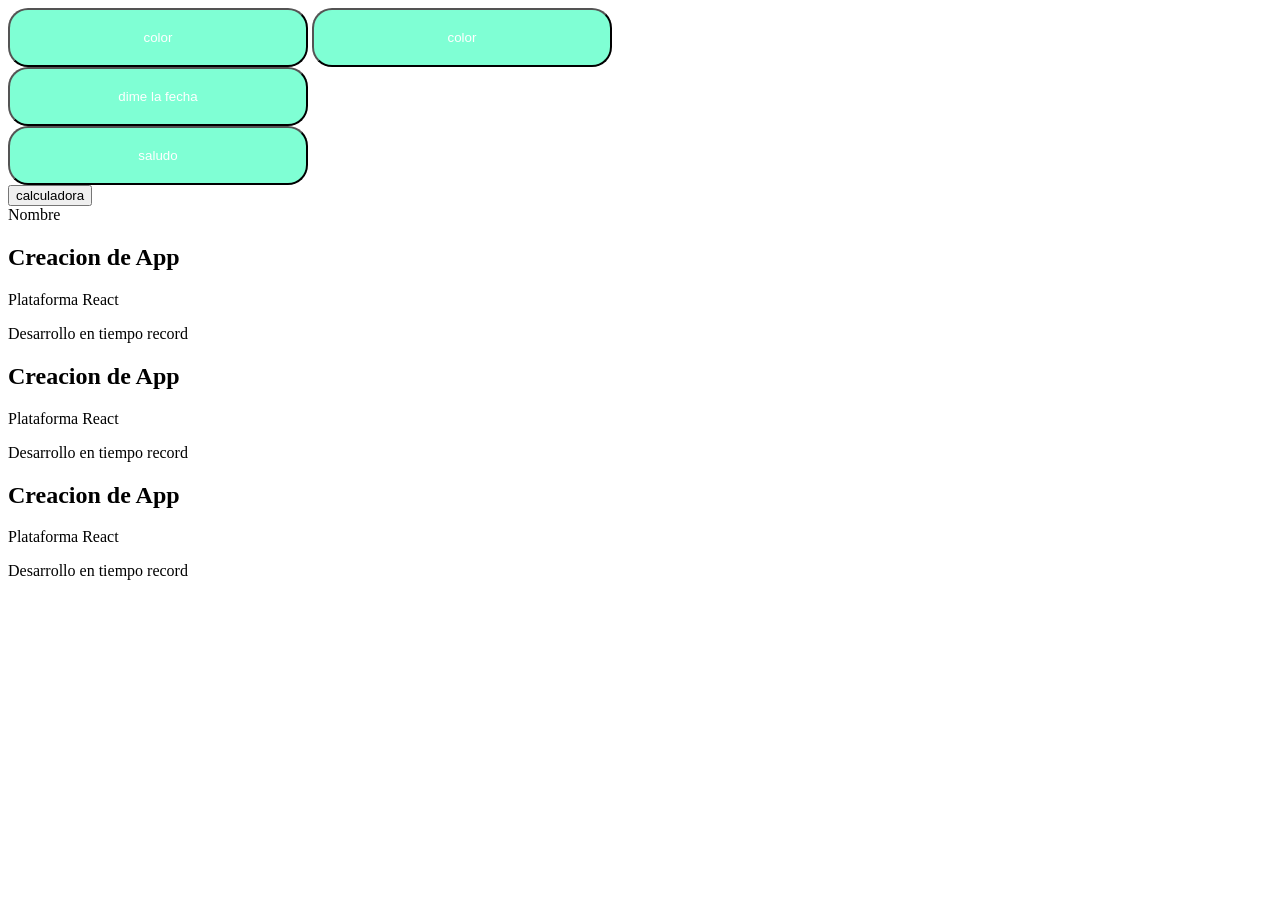
<file: index.html>
<!DOCTYPE html>
<html lang="en">
<head>
    <meta charset="UTF-8">
    <meta name="viewport" content="width=device-width, initial-scale=1.0">
    <link rel="stylesheet" href="css/style.css">
    <title>Javascrip</title>
</head>
<body>
 
   
  
 <button class="boton" onmouseover="mOver (this)"> color</button>
 <button class="boton" onclick="mOver (this)"> color</button>

 <div id="fecha"> </div> 
  <button class="boton" onclick="displayDate()"> dime la fecha</button>

  <div id="saludo"></div>
  <button class="boton" onclick="saludar()">saludo</button>

<div id="result"></div>
<button onclick="calculadora.sumar (15,25)"> calculadora</button>






 <form name="form" id="form" action="send.php" method="post">
  
    <label> Nombre</label>
 </form>
 <section class="card">
    <h2>Creacion de App</h2>
    <p class="premium"> Plataforma React</p>
    <p class="info"> Desarrollo en tiempo record</p>
   </section>
   <section class="card">
    <h2>Creacion de App</h2>
    <p class="premium"> Plataforma React</p>
    <p class="info"> Desarrollo en tiempo record</p>
   </section>
   <section class="card">
    <h2>Creacion de App</h2>
    <p class="premium"> Plataforma React</p>
    <p class="info"> Desarrollo en tiempo record</p>
    <div id="estudiantes"></div>
   </section>
   
   <!--<div id="resul"></div>
    <div id="text" ></div>-->
    <!--<script src="js/holamundo.js"></script>
     <script src="js/variables.js"></script>
     <script src="js/condicionales.js"></script>
     <script src="js/for.js"></script> 
     <script src="js/while.js"></script>
     <script src="js/alert.js"></script>
     <script src="js/do-while.js"></script>
     <script src="js/funciones.js"></script>
     <script src="js/parametros-spread.js"></script>
     <script src="js/arrays.js"></script>
     <script src="js/tipos-funciones.js"></script>
     <script src="js/13-parametro-funciones.js"></script>
     <script src="js/14-objetos.js"></script>
     <script src="js/15-carrito.js"></script>
     <script src="js/17-destructurararrays.js"></script>
     <script src="js/18-metodo-map.js"></script>  
     <script src="js/19-reproductores.js"></script>
     <script src="js/tarea1.js"></script>  
     <script src="js/tarea2.js"></script> 
     <script src="js/20-dom.js"></script>-->
      <script src="js/21-EVENTO.JS"></script>

</body>
</html>
</file>
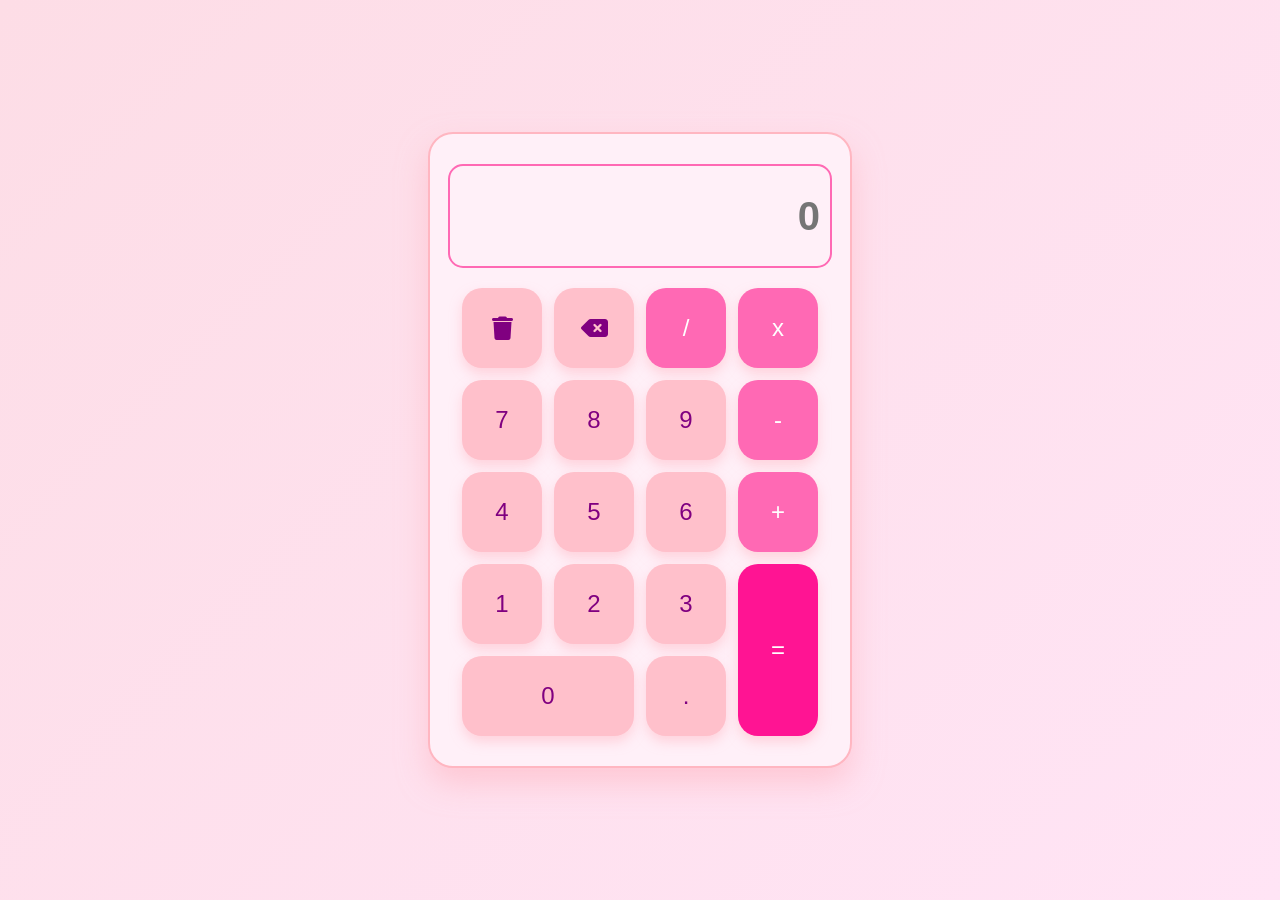
<file: calculadora.html>
<!DOCTYPE html>
<html lang="es">
<head>
<meta charset="UTF-8">
<title>Calculadora </title>
<link rel="stylesheet" href="calculadora.css">
<link rel="stylesheet" href="https://cdnjs.cloudflare.com/ajax/libs/font-awesome/6.5.0/css/all.min.css">
</head>
<body>

<div class="calculadora">
    <input type="text" id="pantalla" disabled placeholder="0">

    <div class="botones">
        <button class="btn" data-accion="limpiar"><i class="fas fa-trash"></i></button>
        <button class="btn" data-accion="borrar"><i class="fas fa-backspace"></i></button>
        <button class="btn operador" data-valor="/">/</button>
        <button class="btn operador" data-valor="*">x</button>

        <button class="btn" data-valor="7">7</button>
        <button class="btn" data-valor="8">8</button>
        <button class="btn" data-valor="9">9</button>
        <button class="btn operador" data-valor="-">-</button>

        <button class="btn" data-valor="4">4</button>
        <button class="btn" data-valor="5">5</button>
        <button class="btn" data-valor="6">6</button>
        <button class="btn operador" data-valor="+">+</button>

        <button class="btn" data-valor="1">1</button>
        <button class="btn" data-valor="2">2</button>
        <button class="btn" data-valor="3">3</button>
        <button class="btn igual" data-accion="igual">=</button>

        <button class="btn cero" data-valor="0">0</button>
        <button class="btn" data-valor=".">.</button>
    </div>
</div>

<script src="calculadora.js"></script>
</body>
</html>
</file>
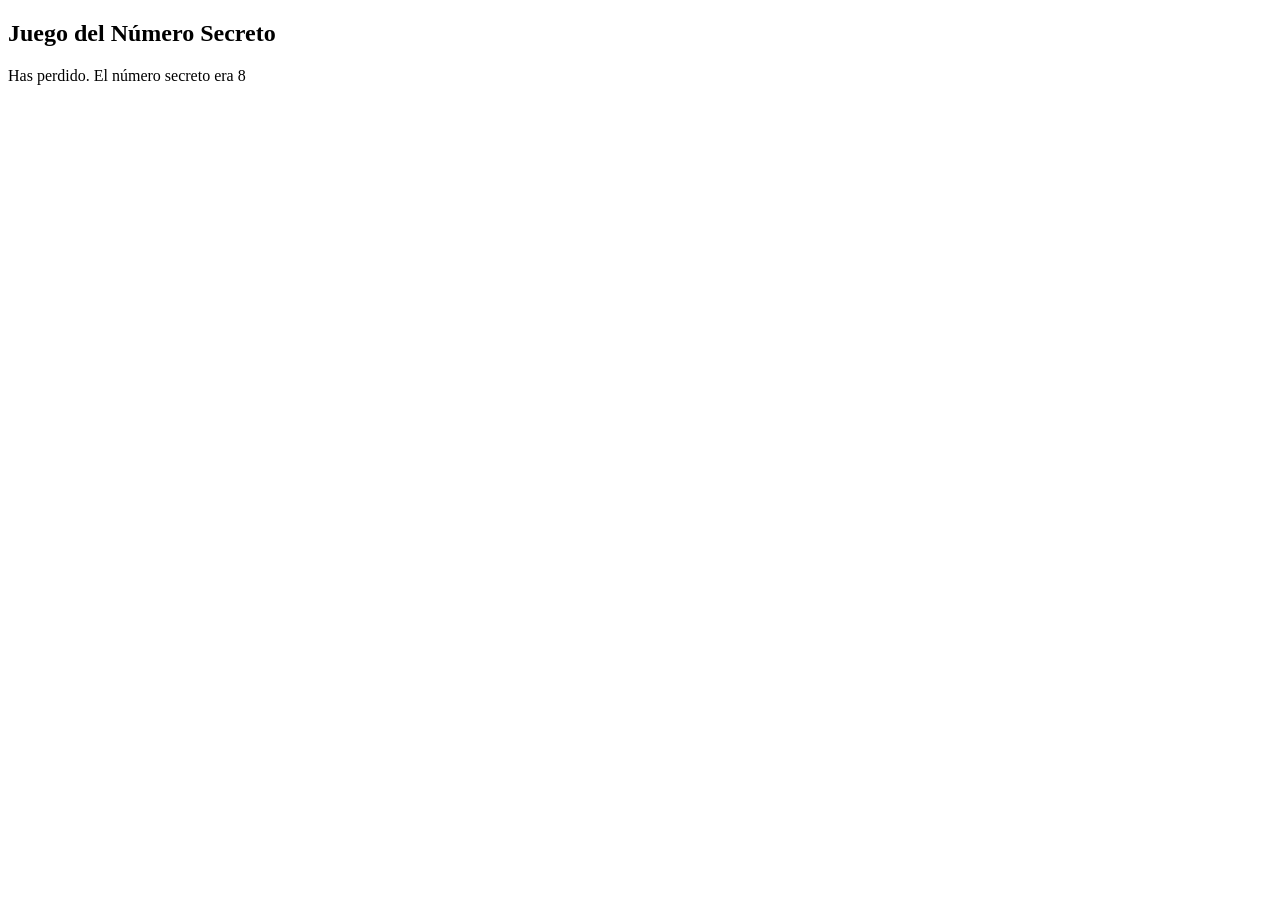
<file: codigo.html>
<!DOCTYPE html>
<html>
<head>
    <title>Número Secreto</title>
</head>
<body>

    <h2> Juego del Número Secreto</h2>
    <div id="ayuda"></div>

    <script>

        let texto = "";
        let numeroSecreto = 8; 
        let intento;
        let intentosRestantes = 3;

        while (intentosRestantes > 0) {

            intento = parseInt(prompt(" Piensa en un número... ¿Podrás adivinar cual es?."));

            if (intento == numeroSecreto) {
                console.log("¡Felicitaciones! Adivinaste el número.");
                texto += " ¡Felicitaciones! Adivinaste el número secreto.";
                document.getElementById("ayuda").innerHTML = texto;
                break;
            } else {
                intentosRestantes--;
                console.log("Incorrecto. Te quedan " + intentosRestantes + " intento(s).");

                if (intentosRestantes == 0) {
                    console.log("Perdiste. El número era " + numeroSecreto);
                    texto += " Has perdido. El número secreto era " + numeroSecreto;
                    document.getElementById("ayuda").innerHTML = texto;
                }
            }

        }

    </script>

</body>
</html>
</file>
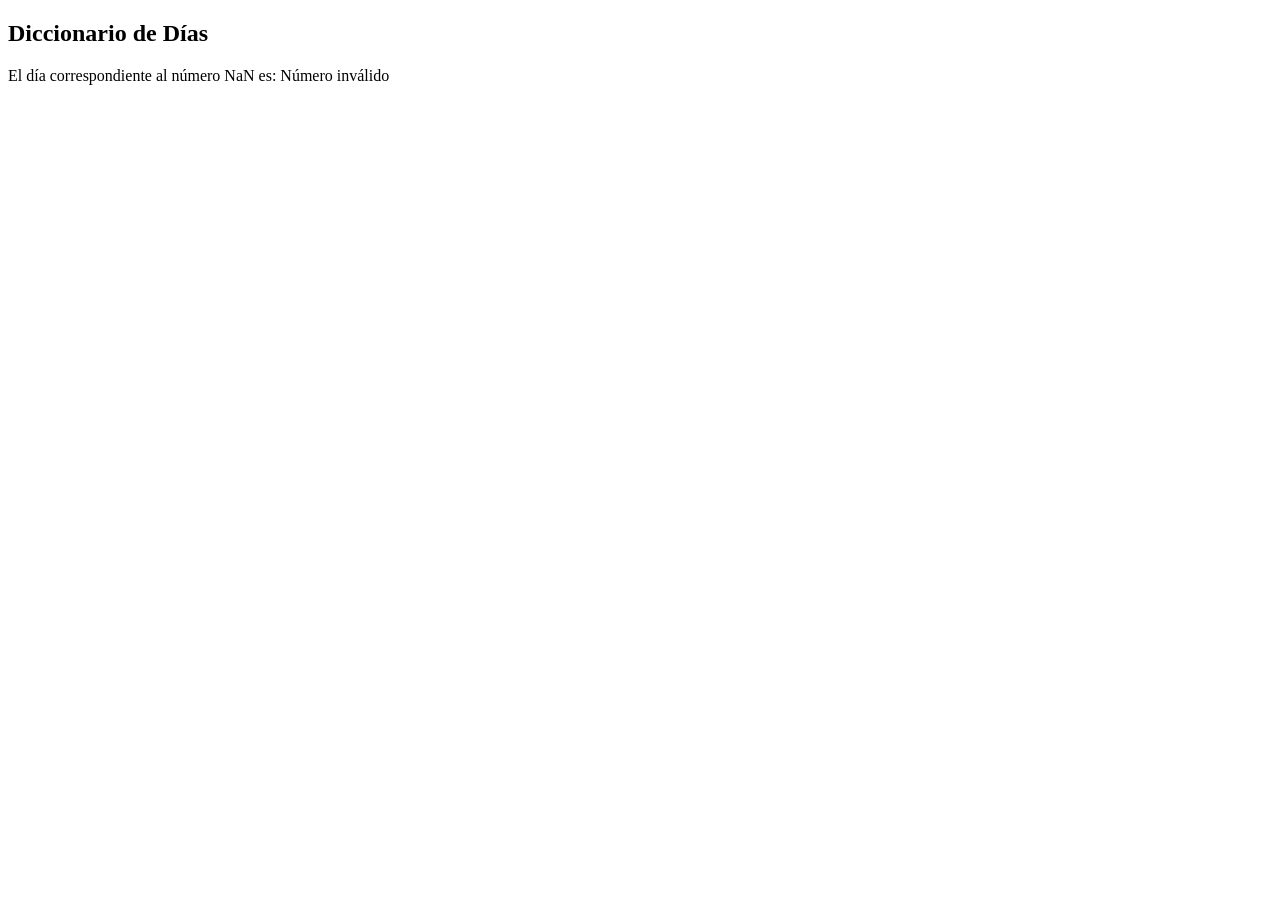
<file: diccionario.html>
<!DOCTYPE html>
<html>
<head>
    <title>Diccionario Numérico</title>
</head>
<body>

    <h2>Diccionario de Días</h2>
    <div id="Siry"></div>

    <script>
        let texto = "";
        let numero = parseInt(prompt("Ingrese un número del 1 al 7:"));
        let dia = "";

        if (isNaN(numero) || numero < 1 || numero > 7) {
            dia = "Número inválido";
        } else {

            switch (numero) {
                case 1:
                    dia = "Monday";
                    break;
                case 2:
                    dia = "Tuesday";
                    break;
                case 3:
                    dia = "Wednesday";
                    break;
                case 4:
                    dia = "Thursday";
                    break;
                case 5:
                    dia = "Friday";
                    break;
                case 6:
                    dia = "Saturday";
                    break;
                case 7:
                    dia = "Sunday";
                    break;
            }
        }

        console.log(dia);

        texto += "El día correspondiente al número " + numero + " es: " + dia;

        document.getElementById("Siry").innerHTML = texto;

    </script>

</body>
</html>
</file>
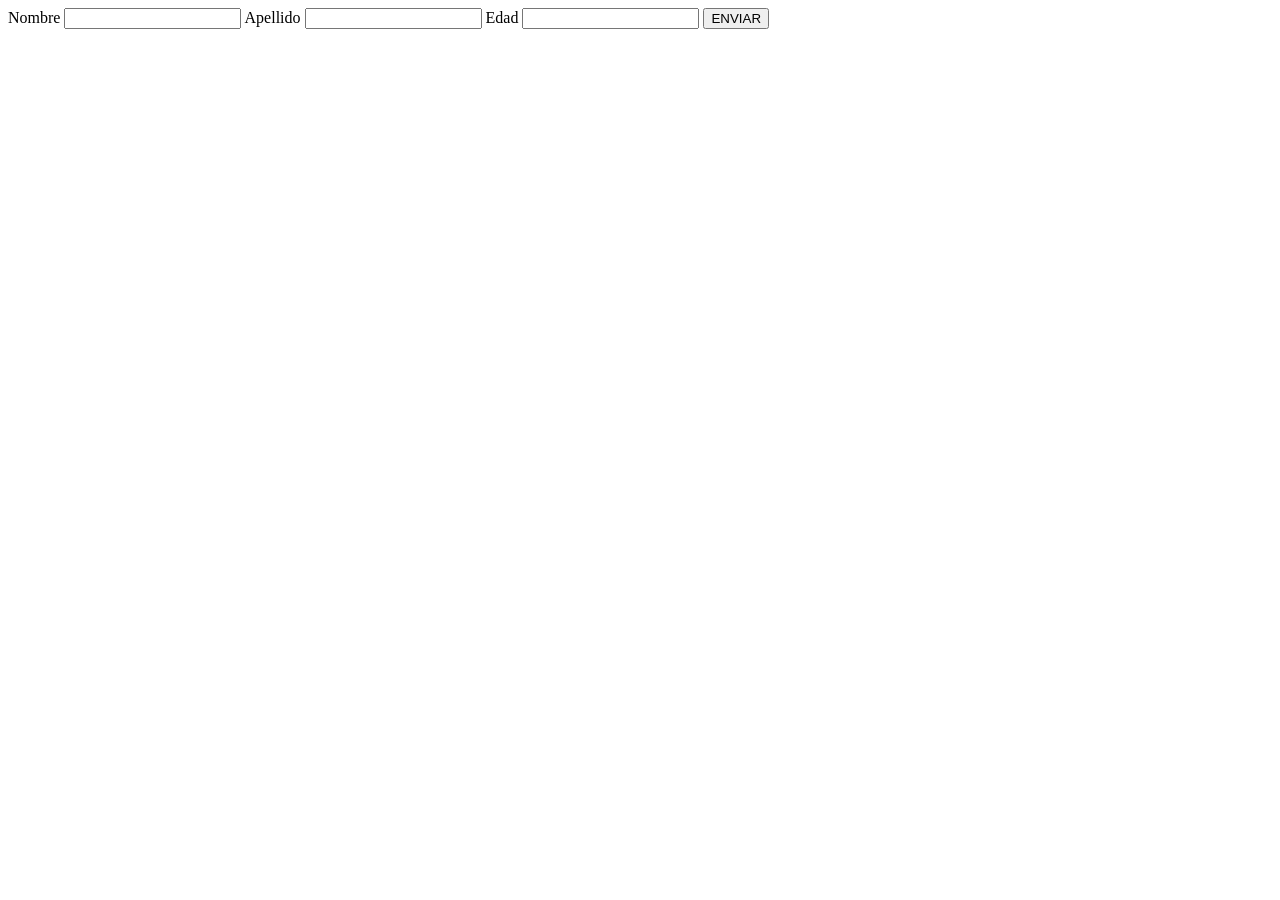
<file: form.html>
<!DOCTYPE html>
<html lang="en">
<head>
    <meta charset="UTF-8">
    <meta name="viewport" content="width=device-width, initial-scale=1.0">
    <link rel="stylesheet" href="css/style.css">
    <title>Javascrip</title>
</head>
<body>
<form action="#" method="post" name "form" id ="formulario" onsubmit="return false">
    <label for="nombre"> Nombre</label>
    <input type="text" id ="nombre">
    <span id="error_nombre"></span>

     <label for="apellido"> Apellido</label>
    <input type="text" id ="apellido">
    <span id="error_apellido"></span>

     <label for="edad"> Edad</label>
    <input type="text" id ="edad">
    <span id="error_edad"></span>

    <input type="submit" value="ENVIAR" id="submit">
</form>

    <section class = "alumnos">
        <h3>Datos del Alumnos</h3>
        <p id="p_nombre">Nombre: <span></span></p>
        <p id="p_apellido">Apellido: <span></span></p>
        <p id="p_edad"> Edad: <span></span></p>
    </section>

<script src="js/formulario.js"></script>

</body>
</html>
</file>
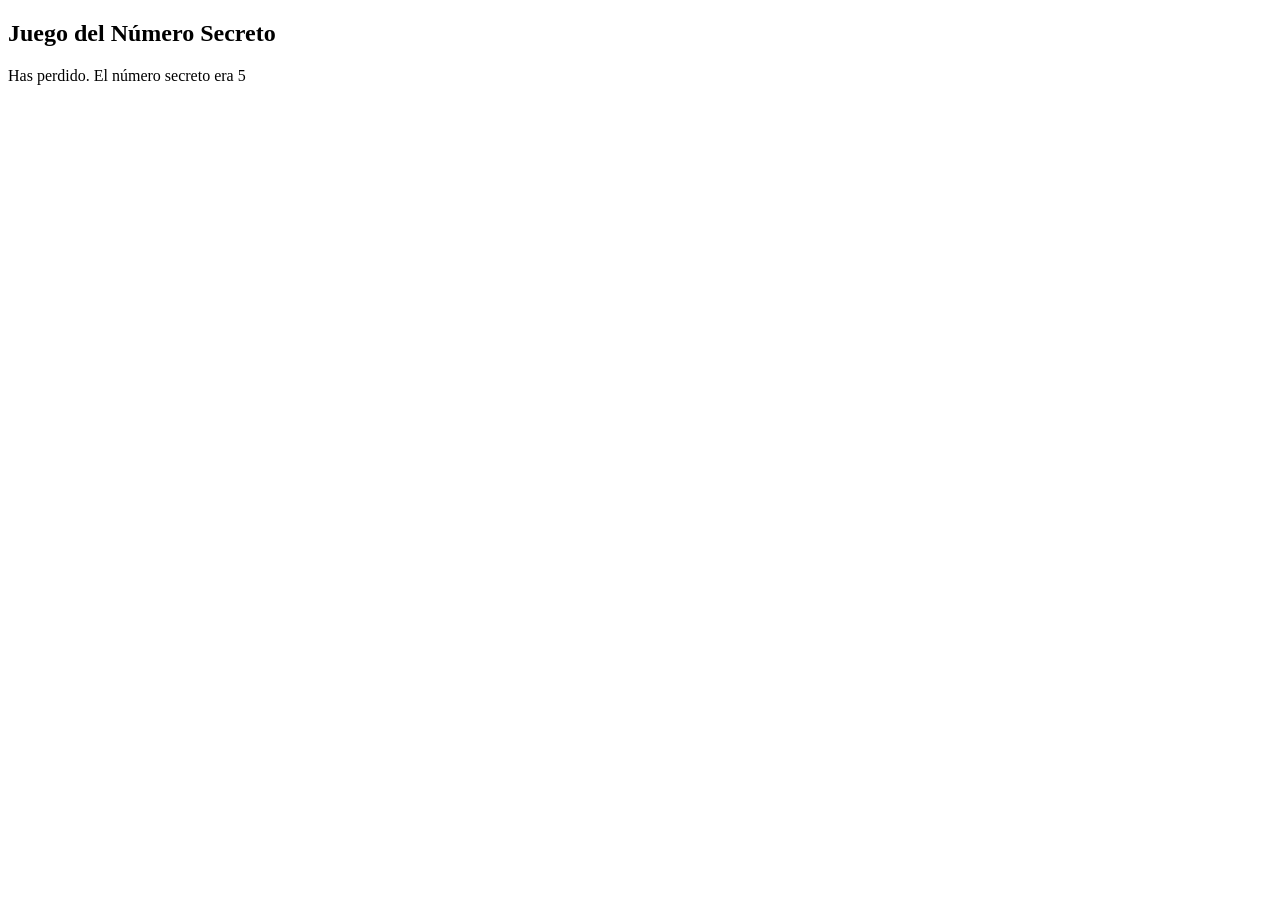
<file: secreto.html>
<!DOCTYPE html>
<html>
<head>
    <title>Número Secreto</title>
</head>
<body>

    <h2> Juego del Número Secreto</h2>
    <div id="ayuda"></div>

    <script>

        let texto = "";
        let numeroSecreto = 5; 
        let intento;
        let intentosRestantes = 2;

        while (intentosRestantes > 0) {

            intento = parseInt(prompt(" ve pensando en un número... ¿Podrás adivinarlo? Solo tienes 2 intentos."));

            if (intento == numeroSecreto) {
                console.log("¡Felicidades! Adivinaste el número.");
                texto += " ¡Felicidades! Adivinaste el número secreto.";
                document.getElementById("ayuda").innerHTML = texto;
                break;
            } else {
                intentosRestantes--;
                console.log("Incorrecto. Te quedan " + intentosRestantes + " intento(s).");

                if (intentosRestantes == 0) {
                    console.log("Perdiste. El número era " + numeroSecreto);
                    texto += " Has perdido. El número secreto era " + numeroSecreto;
                    document.getElementById("ayuda").innerHTML = texto;
                }
            }

        }

    </script>

</body>
</html>
</file>
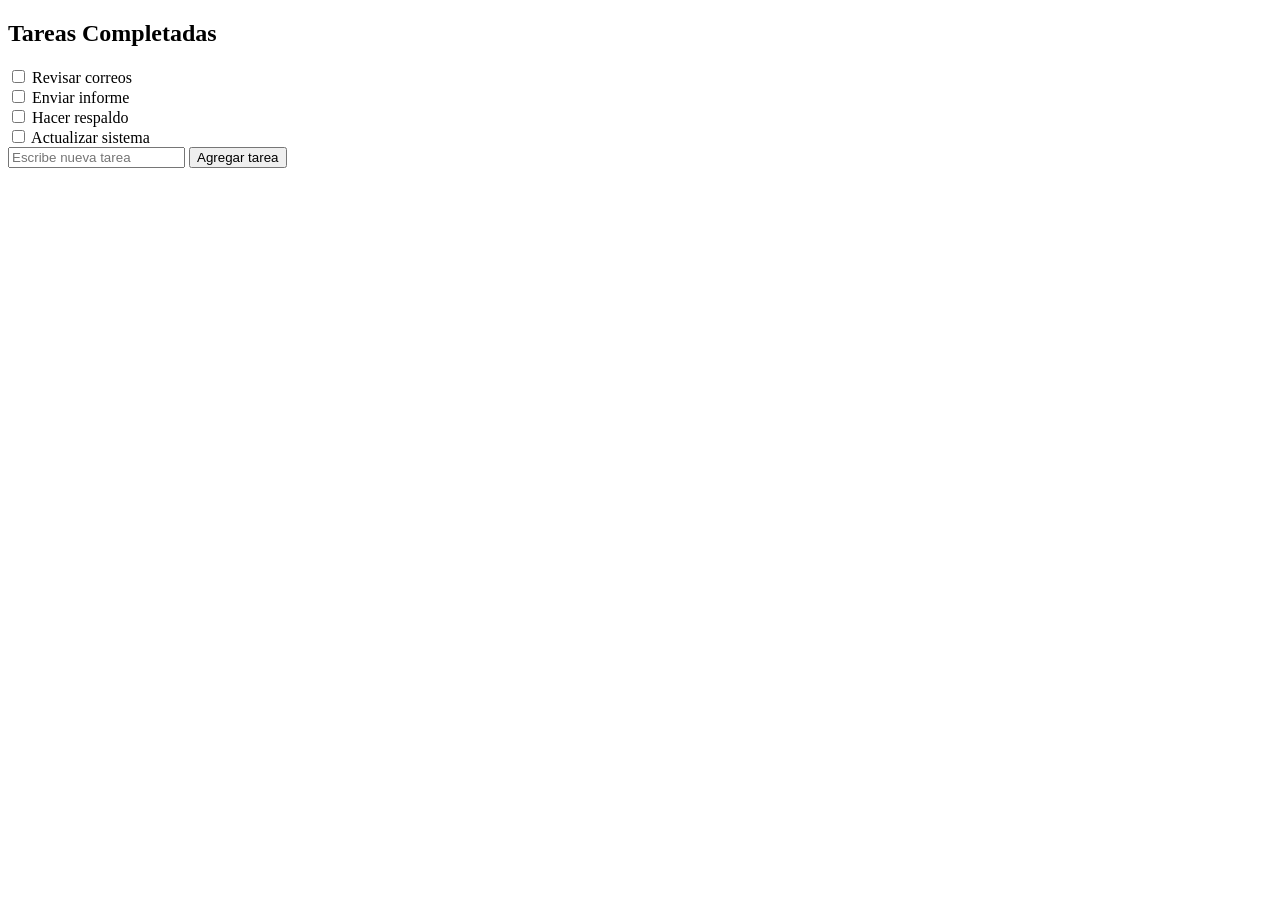
<file: tarea.html>
<!DOCTYPE html>
<html lang="es">
<head>
<meta charset="UTF-8">
<title>Checklist</title>
</head>
<body>

<h2>Tareas Completadas</h2>
<div id="lista"></div>


<input type="text" id="nuevaTarea" placeholder="Escribe nueva tarea">
<button id="agregarBtn">Agregar tarea</button>


<script src="js/checklist.js"></script>

</body>
</html>
</file>
<file: css/style.css>
.boton{
   width: 300px;
   padding: 20px;
   background-color: aquamarine;
   border-radius: 20px;
   color: white;
}

.red {
    background-color: red;
    text-decoration: underline;
    width: 500px;
    padding: 50px;
}

.blue {
    background-color: blue;

}
</file>
<file: calculadora.css>
body {
    display: flex;
    justify-content: center;
    align-items: center;
    height: 100vh;
    background: linear-gradient(135deg, #fddde6, #ffe4f5);
    font-family: 'Comic Sans MS', cursive, sans-serif;
    margin: 0;
}

.calculadora {
    background: #fff0f8;
    padding: 30px;
    border-radius: 25px;
    box-shadow: 0 15px 30px rgba(255, 182, 193, 0.6);
    border: 2px solid #ffb6c1;
    display: flex;
    flex-direction: column;
    align-items: center;
    width: 360px; /* más ancha */
}

#pantalla {
    width: 100%;
    height: 80px; /* más alta */
    font-size: 2.5em; /* texto más grande */
    text-align: right;
    padding: 10px;
    border-radius: 15px;
    border: 2px solid #ff69b4;
    margin-bottom: 20px;
    background: #fff0f8;
    color: #c71585;
    font-weight: bold;
}

.botones {
    display: grid;
    grid-template-columns: repeat(4, 80px); /* botones más anchos */
    grid-template-rows: repeat(5, 80px);    /* botones más altos */
    grid-gap: 12px;                         /* espacio entre botones */
}

.btn {
    display: flex;
    justify-content: center;
    align-items: center;
    font-size: 1.5em;       /* número más grande */
    border: none;
    border-radius: 20px;    /* bordes más redondeados */
    background: #ffc0cb;
    color: #800080;
    cursor: pointer;
    transition: 0.2s;
    box-shadow: 0 6px 12px rgba(255, 182, 193, 0.5);
}

.btn:hover {
    background: #ffb6c1;
    transform: scale(1.08);
}

.btn.operador {
    background: #ff69b4;
    color: white;
}

.btn.operador:hover {
    background: #ff1493;
}

.btn.igual {
    background: #ff1493;
    color: white;
    grid-row: span 2;
}

.btn.cero {
    grid-column: span 2;
}

.btn.igual:hover {
    background: #ff00ff;
}
</file>
